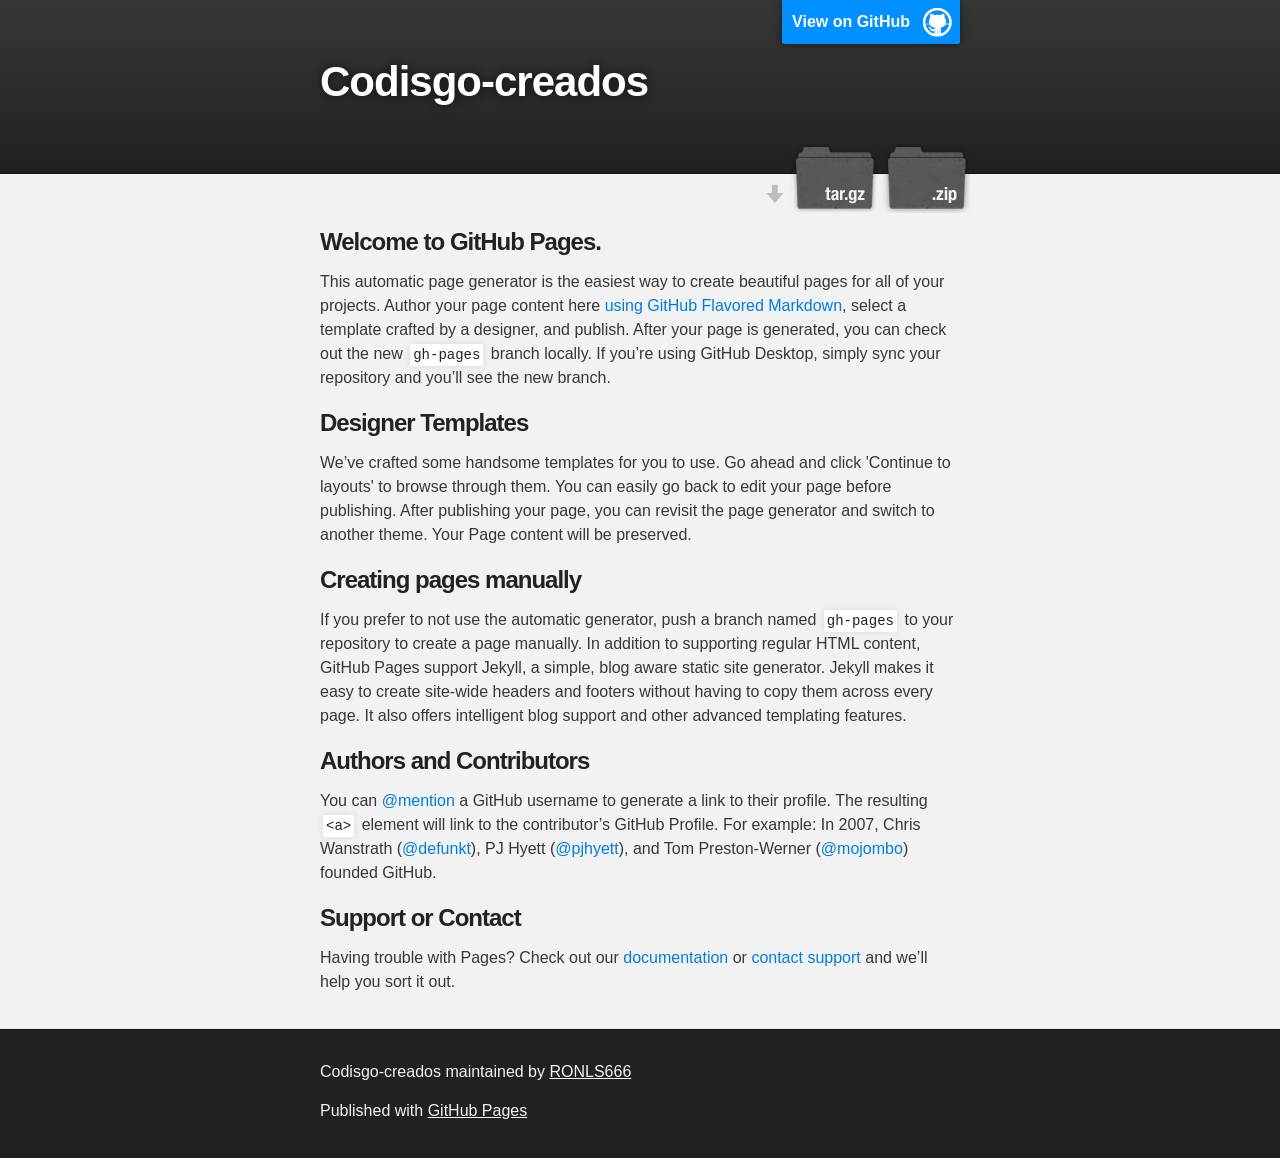
<file: index.html>
<!DOCTYPE html>
<html>

  <head>
    <meta charset='utf-8'>
    <meta http-equiv="X-UA-Compatible" content="chrome=1">
    <meta name="description" content="Codisgo-creados : ">

    <link rel="stylesheet" type="text/css" media="screen" href="stylesheets/stylesheet.css">

    <title>Codisgo-creados</title>
  </head>

  <body>

    <!-- HEADER -->
    <div id="header_wrap" class="outer">
        <header class="inner">
          <a id="forkme_banner" href="https://github.com/RONLS666/Codisgo-Creados">View on GitHub</a>

          <h1 id="project_title">Codisgo-creados</h1>
          <h2 id="project_tagline"></h2>

            <section id="downloads">
              <a class="zip_download_link" href="https://github.com/RONLS666/Codisgo-Creados/zipball/master">Download this project as a .zip file</a>
              <a class="tar_download_link" href="https://github.com/RONLS666/Codisgo-Creados/tarball/master">Download this project as a tar.gz file</a>
            </section>
        </header>
    </div>

    <!-- MAIN CONTENT -->
    <div id="main_content_wrap" class="outer">
      <section id="main_content" class="inner">
        <h3>
<a id="welcome-to-github-pages" class="anchor" href="#welcome-to-github-pages" aria-hidden="true"><span class="octicon octicon-link"></span></a>Welcome to GitHub Pages.</h3>

<p>This automatic page generator is the easiest way to create beautiful pages for all of your projects. Author your page content here <a href="https://guides.github.com/features/mastering-markdown/">using GitHub Flavored Markdown</a>, select a template crafted by a designer, and publish. After your page is generated, you can check out the new <code>gh-pages</code> branch locally. If you’re using GitHub Desktop, simply sync your repository and you’ll see the new branch.</p>

<h3>
<a id="designer-templates" class="anchor" href="#designer-templates" aria-hidden="true"><span class="octicon octicon-link"></span></a>Designer Templates</h3>

<p>We’ve crafted some handsome templates for you to use. Go ahead and click 'Continue to layouts' to browse through them. You can easily go back to edit your page before publishing. After publishing your page, you can revisit the page generator and switch to another theme. Your Page content will be preserved.</p>

<h3>
<a id="creating-pages-manually" class="anchor" href="#creating-pages-manually" aria-hidden="true"><span class="octicon octicon-link"></span></a>Creating pages manually</h3>

<p>If you prefer to not use the automatic generator, push a branch named <code>gh-pages</code> to your repository to create a page manually. In addition to supporting regular HTML content, GitHub Pages support Jekyll, a simple, blog aware static site generator. Jekyll makes it easy to create site-wide headers and footers without having to copy them across every page. It also offers intelligent blog support and other advanced templating features.</p>

<h3>
<a id="authors-and-contributors" class="anchor" href="#authors-and-contributors" aria-hidden="true"><span class="octicon octicon-link"></span></a>Authors and Contributors</h3>

<p>You can <a href="https://github.com/blog/821" class="user-mention">@mention</a> a GitHub username to generate a link to their profile. The resulting <code>&lt;a&gt;</code> element will link to the contributor’s GitHub Profile. For example: In 2007, Chris Wanstrath (<a href="https://github.com/defunkt" class="user-mention">@defunkt</a>), PJ Hyett (<a href="https://github.com/pjhyett" class="user-mention">@pjhyett</a>), and Tom Preston-Werner (<a href="https://github.com/mojombo" class="user-mention">@mojombo</a>) founded GitHub.</p>

<h3>
<a id="support-or-contact" class="anchor" href="#support-or-contact" aria-hidden="true"><span class="octicon octicon-link"></span></a>Support or Contact</h3>

<p>Having trouble with Pages? Check out our <a href="https://help.github.com/pages">documentation</a> or <a href="https://github.com/contact">contact support</a> and we’ll help you sort it out.</p>
      </section>
    </div>

    <!-- FOOTER  -->
    <div id="footer_wrap" class="outer">
      <footer class="inner">
        <p class="copyright">Codisgo-creados maintained by <a href="https://github.com/RONLS666">RONLS666</a></p>
        <p>Published with <a href="https://pages.github.com">GitHub Pages</a></p>
      </footer>
    </div>

    

  </body>
</html>
</file>
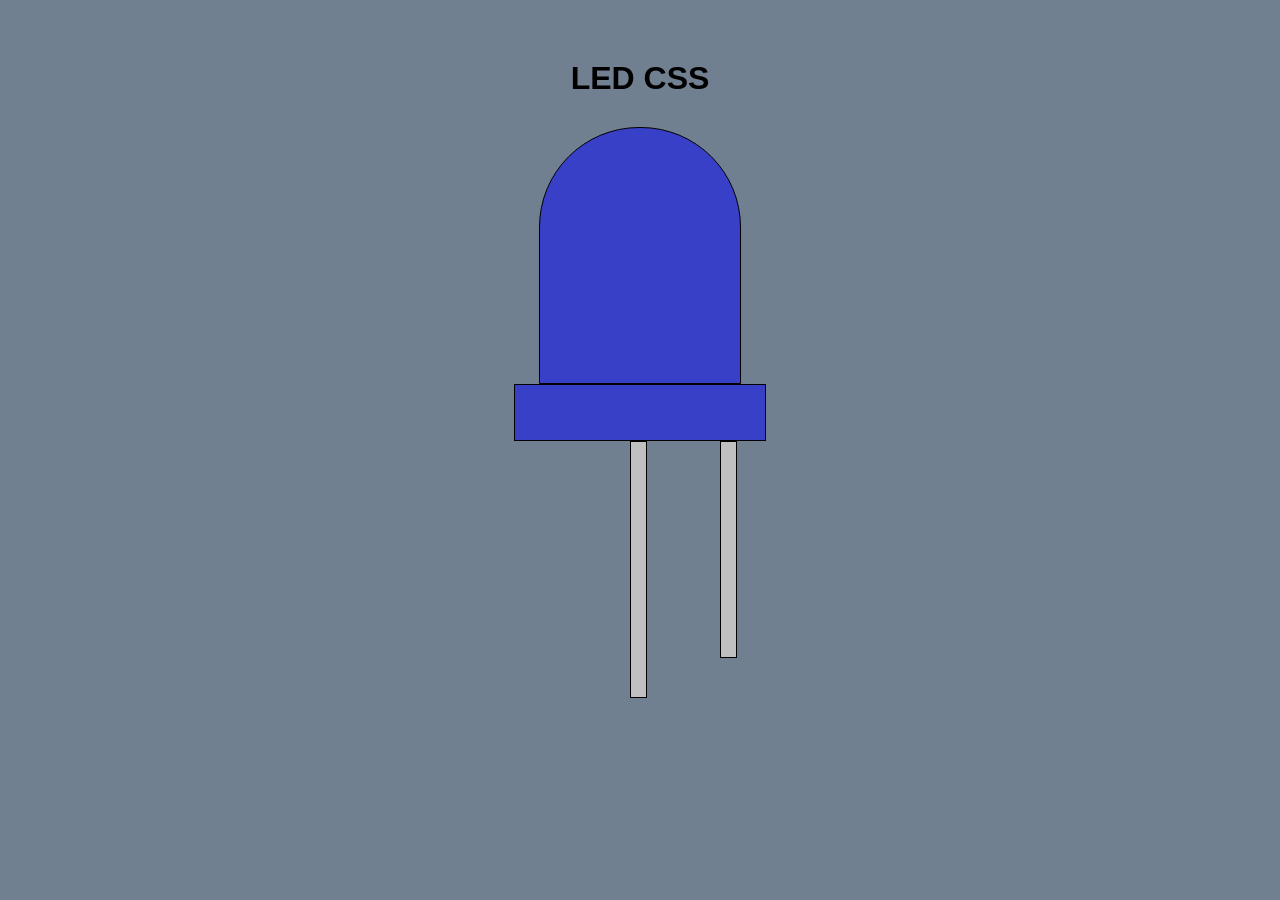
<file: Led Css/index.html>
<!DOCTYPE html>
<html lang="en">
<head>
	<meta charset="UTF-8">
	<title>LED CSS</title>
	<link rel="stylesheet" type="text/css" href="css/estilos.css">
</head>
<body>
	<header>
		<h1>
			<div align="center">
				LED CSS
			</div>
		</h1>
	</header>
	<div id="azul" class="led"></div>
	<div id="base"></div>
	<div id="anodo"></div>
	<div id="catodo"></div>
</body>
</html>
</file>
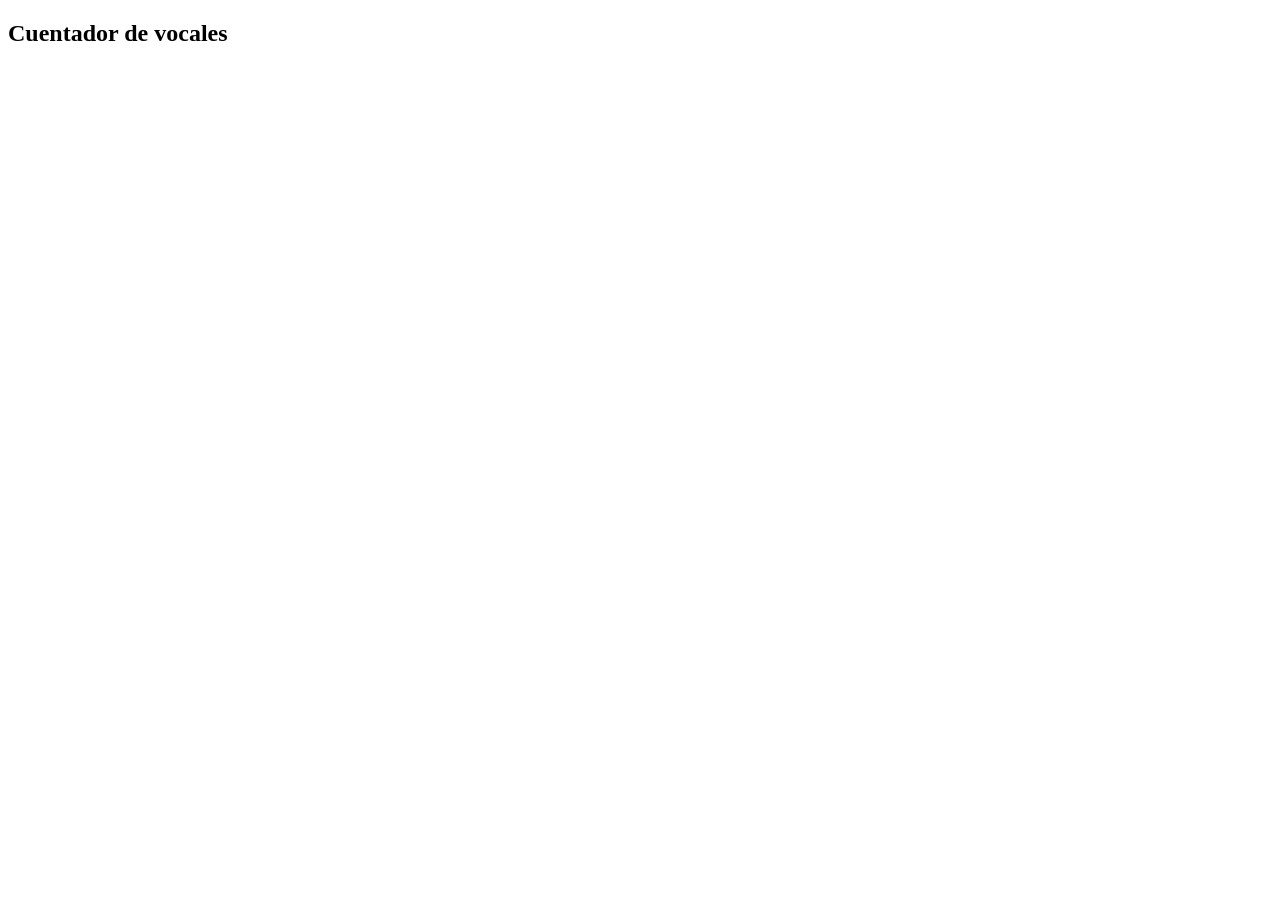
<file: ejercicios java script/contador de vocales/index.html>
<!DOCTYPE html>
<html lang="en">
<head>
	<meta charset="UTF-8">
	<title>Contador de Vocales</title>
</head>
<body>
	<h2>Cuentador de vocales</h2>
	<script src = "js/cuentavocales.js"></script>
</body>
</html>
</file>
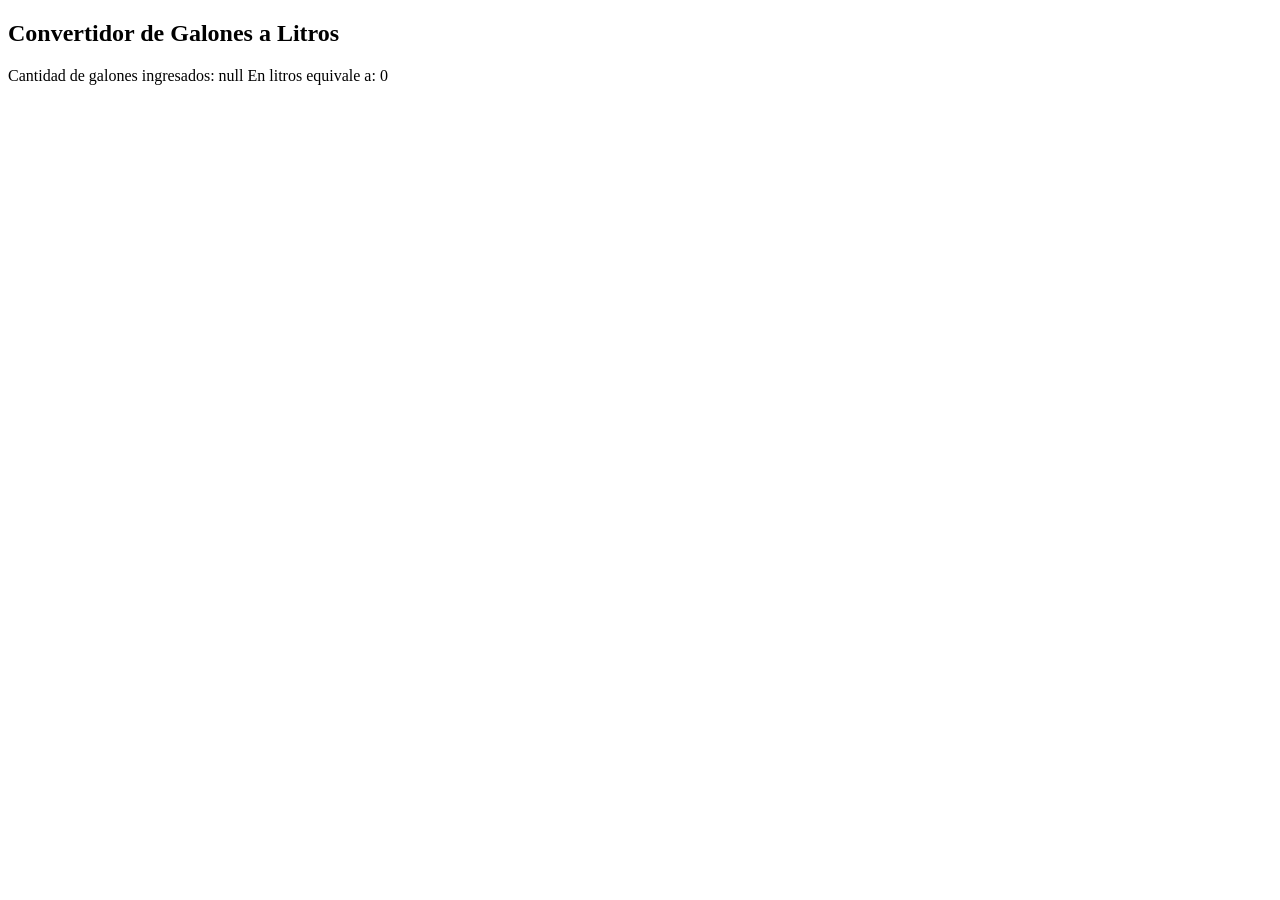
<file: ejercicios java script/Convertidor de Galones a Litros/index.html>
<!DOCTYPE html>
<html lang="en">
<head>
	<meta charset="UTF-8">
	<title>Conversión de galones a litros</title>
</head>
<body>
	<h2>Convertidor de Galones a Litros</h2>
	<script src = "js/conversorGalones.js"></script>
</body>
</html>
</file>
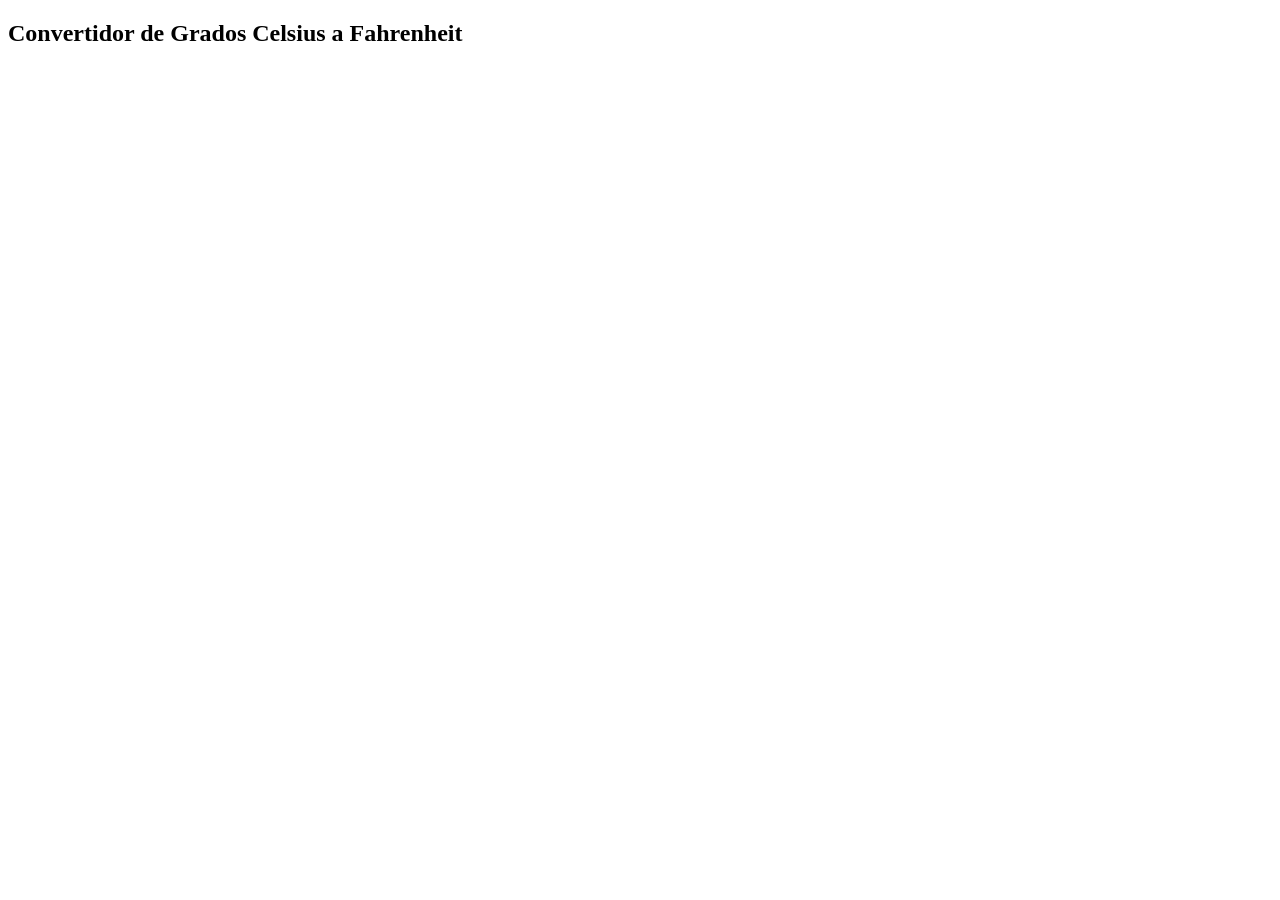
<file: ejercicios java script/Convertidor de Temperaraturas/index.html>
<!DOCTYPE html>
<html lang="en">
<head>
	<meta charset="UTF-8">
	<title>Conversión de temperaturas</title>
</head>
<body>
	<h2>Convertidor de Grados Celsius a Fahrenheit </h2>
	<script src = "js/conversorFahrenheit.js"></script>
</body>
</html>
</file>
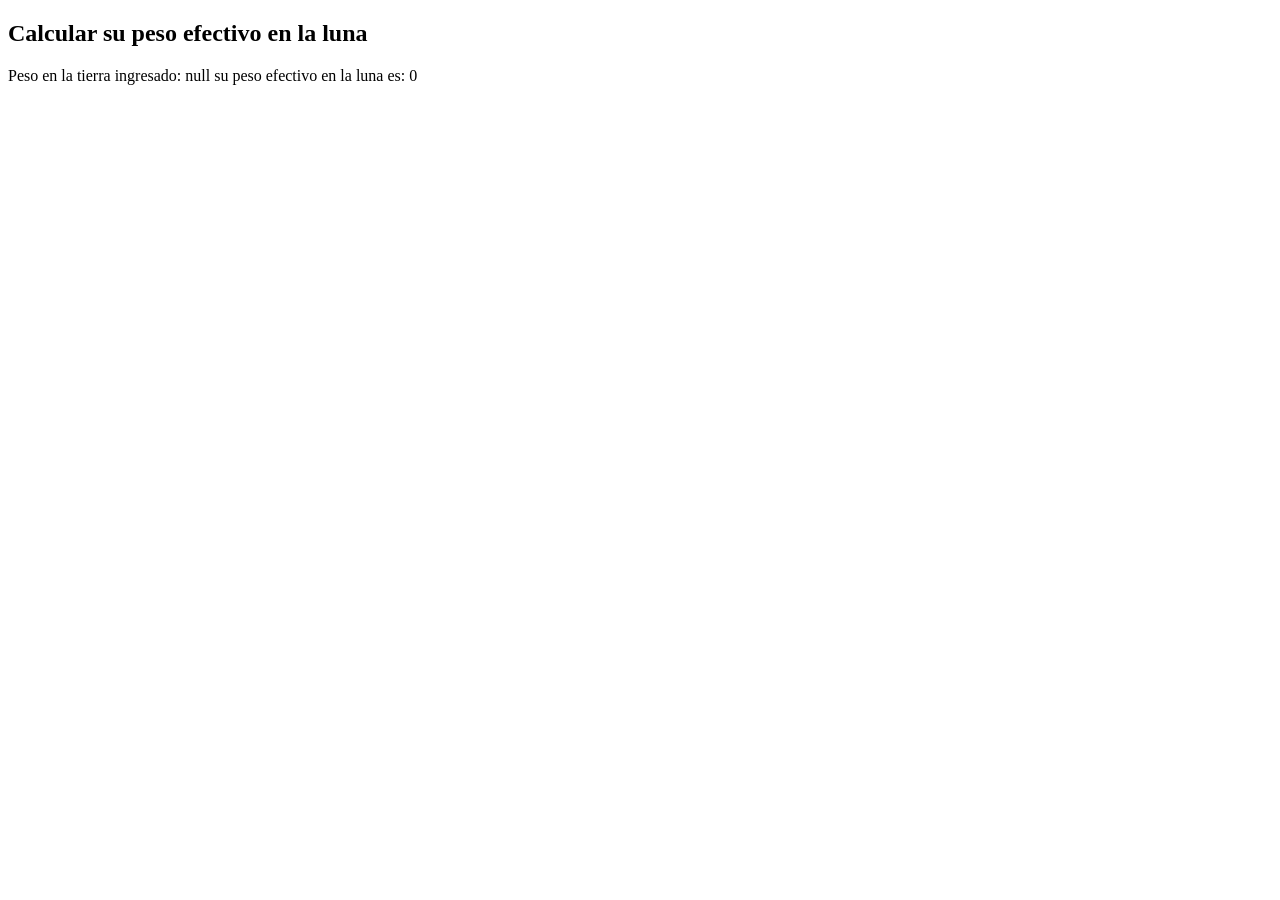
<file: ejercicios java script/peso efectivo en la luna/index.html>
<!DOCTYPE html>
<html lang="en">
<head>
	<meta charset="UTF-8">
	<title>SU Peso efectivo en la luna</title>
</head>
<body>
	<h2>Calcular su peso efectivo en la luna</h2>
	<script src = "js/personaenlaluna.js"></script>
</body>
</html>
</file>
<file: stylesheets/stylesheet.css>
/*******************************************************************************
Slate Theme for GitHub Pages
by Jason Costello, @jsncostello
*******************************************************************************/

@import url(github-light.css);

/*******************************************************************************
MeyerWeb Reset
*******************************************************************************/

html, body, div, span, applet, object, iframe,
h1, h2, h3, h4, h5, h6, p, blockquote, pre,
a, abbr, acronym, address, big, cite, code,
del, dfn, em, img, ins, kbd, q, s, samp,
small, strike, strong, sub, sup, tt, var,
b, u, i, center,
dl, dt, dd, ol, ul, li,
fieldset, form, label, legend,
table, caption, tbody, tfoot, thead, tr, th, td,
article, aside, canvas, details, embed,
figure, figcaption, footer, header, hgroup,
menu, nav, output, ruby, section, summary,
time, mark, audio, video {
  margin: 0;
  padding: 0;
  border: 0;
  font: inherit;
  vertical-align: baseline;
}

/* HTML5 display-role reset for older browsers */
article, aside, details, figcaption, figure,
footer, header, hgroup, menu, nav, section {
  display: block;
}

ol, ul {
  list-style: none;
}

table {
  border-collapse: collapse;
  border-spacing: 0;
}

/*******************************************************************************
Theme Styles
*******************************************************************************/

body {
  box-sizing: border-box;
  color:#373737;
  background: #212121;
  font-size: 16px;
  font-family: 'Myriad Pro', Calibri, Helvetica, Arial, sans-serif;
  line-height: 1.5;
  -webkit-font-smoothing: antialiased;
}

h1, h2, h3, h4, h5, h6 {
  margin: 10px 0;
  font-weight: 700;
  color:#222222;
  font-family: 'Lucida Grande', 'Calibri', Helvetica, Arial, sans-serif;
  letter-spacing: -1px;
}

h1 {
  font-size: 36px;
  font-weight: 700;
}

h2 {
  padding-bottom: 10px;
  font-size: 32px;
  background: url('../images/bg_hr.png') repeat-x bottom;
}

h3 {
  font-size: 24px;
}

h4 {
  font-size: 21px;
}

h5 {
  font-size: 18px;
}

h6 {
  font-size: 16px;
}

p {
  margin: 10px 0 15px 0;
}

footer p {
  color: #f2f2f2;
}

a {
  text-decoration: none;
  color: #007edf;
  text-shadow: none;

  transition: color 0.5s ease;
  transition: text-shadow 0.5s ease;
  -webkit-transition: color 0.5s ease;
  -webkit-transition: text-shadow 0.5s ease;
  -moz-transition: color 0.5s ease;
  -moz-transition: text-shadow 0.5s ease;
  -o-transition: color 0.5s ease;
  -o-transition: text-shadow 0.5s ease;
  -ms-transition: color 0.5s ease;
  -ms-transition: text-shadow 0.5s ease;
}

a:hover, a:focus {text-decoration: underline;}

footer a {
  color: #F2F2F2;
  text-decoration: underline;
}

em {
  font-style: italic;
}

strong {
  font-weight: bold;
}

img {
  position: relative;
  margin: 0 auto;
  max-width: 739px;
  padding: 5px;
  margin: 10px 0 10px 0;
  border: 1px solid #ebebeb;

  box-shadow: 0 0 5px #ebebeb;
  -webkit-box-shadow: 0 0 5px #ebebeb;
  -moz-box-shadow: 0 0 5px #ebebeb;
  -o-box-shadow: 0 0 5px #ebebeb;
  -ms-box-shadow: 0 0 5px #ebebeb;
}

p img {
  display: inline;
  margin: 0;
  padding: 0;
  vertical-align: middle;
  text-align: center;
  border: none;
}

pre, code {
  width: 100%;
  color: #222;
  background-color: #fff;

  font-family: Monaco, "Bitstream Vera Sans Mono", "Lucida Console", Terminal, monospace;
  font-size: 14px;

  border-radius: 2px;
  -moz-border-radius: 2px;
  -webkit-border-radius: 2px;
}

pre {
  width: 100%;
  padding: 10px;
  box-shadow: 0 0 10px rgba(0,0,0,.1);
  overflow: auto;
}

code {
  padding: 3px;
  margin: 0 3px;
  box-shadow: 0 0 10px rgba(0,0,0,.1);
}

pre code {
  display: block;
  box-shadow: none;
}

blockquote {
  color: #666;
  margin-bottom: 20px;
  padding: 0 0 0 20px;
  border-left: 3px solid #bbb;
}


ul, ol, dl {
  margin-bottom: 15px
}

ul {
  list-style-position: inside;
  list-style: disc;
  padding-left: 20px;
}

ol {
  list-style-position: inside;
  list-style: decimal;
  padding-left: 20px;
}

dl dt {
  font-weight: bold;
}

dl dd {
  padding-left: 20px;
  font-style: italic;
}

dl p {
  padding-left: 20px;
  font-style: italic;
}

hr {
  height: 1px;
  margin-bottom: 5px;
  border: none;
  background: url('../images/bg_hr.png') repeat-x center;
}

table {
  border: 1px solid #373737;
  margin-bottom: 20px;
  text-align: left;
 }

th {
  font-family: 'Lucida Grande', 'Helvetica Neue', Helvetica, Arial, sans-serif;
  padding: 10px;
  background: #373737;
  color: #fff;
 }

td {
  padding: 10px;
  border: 1px solid #373737;
 }

form {
  background: #f2f2f2;
  padding: 20px;
}

/*******************************************************************************
Full-Width Styles
*******************************************************************************/

.outer {
  width: 100%;
}

.inner {
  position: relative;
  max-width: 640px;
  padding: 20px 10px;
  margin: 0 auto;
}

#forkme_banner {
  display: block;
  position: absolute;
  top:0;
  right: 10px;
  z-index: 10;
  padding: 10px 50px 10px 10px;
  color: #fff;
  background: url('../images/blacktocat.png') #0090ff no-repeat 95% 50%;
  font-weight: 700;
  box-shadow: 0 0 10px rgba(0,0,0,.5);
  border-bottom-left-radius: 2px;
  border-bottom-right-radius: 2px;
}

#header_wrap {
  background: #212121;
  background: -moz-linear-gradient(top, #373737, #212121);
  background: -webkit-linear-gradient(top, #373737, #212121);
  background: -ms-linear-gradient(top, #373737, #212121);
  background: -o-linear-gradient(top, #373737, #212121);
  background: linear-gradient(top, #373737, #212121);
}

#header_wrap .inner {
  padding: 50px 10px 30px 10px;
}

#project_title {
  margin: 0;
  color: #fff;
  font-size: 42px;
  font-weight: 700;
  text-shadow: #111 0px 0px 10px;
}

#project_tagline {
  color: #fff;
  font-size: 24px;
  font-weight: 300;
  background: none;
  text-shadow: #111 0px 0px 10px;
}

#downloads {
  position: absolute;
  width: 210px;
  z-index: 10;
  bottom: -40px;
  right: 0;
  height: 70px;
  background: url('../images/icon_download.png') no-repeat 0% 90%;
}

.zip_download_link {
  display: block;
  float: right;
  width: 90px;
  height:70px;
  text-indent: -5000px;
  overflow: hidden;
  background: url(../images/sprite_download.png) no-repeat bottom left;
}

.tar_download_link {
  display: block;
  float: right;
  width: 90px;
  height:70px;
  text-indent: -5000px;
  overflow: hidden;
  background: url(../images/sprite_download.png) no-repeat bottom right;
  margin-left: 10px;
}

.zip_download_link:hover {
  background: url(../images/sprite_download.png) no-repeat top left;
}

.tar_download_link:hover {
  background: url(../images/sprite_download.png) no-repeat top right;
}

#main_content_wrap {
  background: #f2f2f2;
  border-top: 1px solid #111;
  border-bottom: 1px solid #111;
}

#main_content {
  padding-top: 40px;
}

#footer_wrap {
  background: #212121;
}



/*******************************************************************************
Small Device Styles
*******************************************************************************/

@media screen and (max-width: 480px) {
  body {
    font-size:14px;
  }

  #downloads {
    display: none;
  }

  .inner {
    min-width: 320px;
    max-width: 480px;
  }

  #project_title {
  font-size: 32px;
  }

  h1 {
    font-size: 28px;
  }

  h2 {
    font-size: 24px;
  }

  h3 {
    font-size: 21px;
  }

  h4 {
    font-size: 18px;
  }

  h5 {
    font-size: 14px;
  }

  h6 {
    font-size: 12px;
  }

  code, pre {
    min-width: 320px;
    max-width: 480px;
    font-size: 11px;
  }

}
</file>
<file: Led Css/css/estilos.css>
*{
	margin: 30px;
	padding: 0px;
}

body
{
	background-color: #708090;*
	color: white;
	font-family: Arial;
}

.led
{

	
	
	width: 200px;
	margin: 0 auto; 
	background: blue;
	padding-top: 5px;
	padding-bottom: 250px;
	margin-top: 30px;
	border-radius: 100px 100px 0px 0px;
	border: 1px solid black;
}

#base
{
	width: 250px;
	margin: 0 auto; 
	background-color: rgba(0, 0, 255, 0.50);
	padding-top: 5px;
	padding-bottom: 50px;
	margin-top: 0px;
	border-radius: 0px 0px 0px 0px;
	border: 1px solid black;
}

#anodo
{
	width: 15px;
	margin-left: 570px;
	background: #C0C0C0;
	padding-top: 5px;
	padding-bottom: 250px;
	margin-top: 0px;
	border-radius: 0px 0px 0px 0px;
	border: 1px solid black;
}

#catodo
{
	width: 15px;
	margin-left: 660px;
	background: #C0C0C0;
	padding-top: 5px;
	padding-bottom: 210px;
	margin-top: -287px;
	border-radius: 0px 0px 0px 0px;
	border: 1px solid black;
}

#azul
{
	transition: all 0.5s ease;
	background-color: rgba(0, 0, 255, 0.50);
}

#azul:hover
{
	background-color: rgba(0, 0, 255, 5);
	box-shadow: inset 0 0 20px white;
}
</file>
